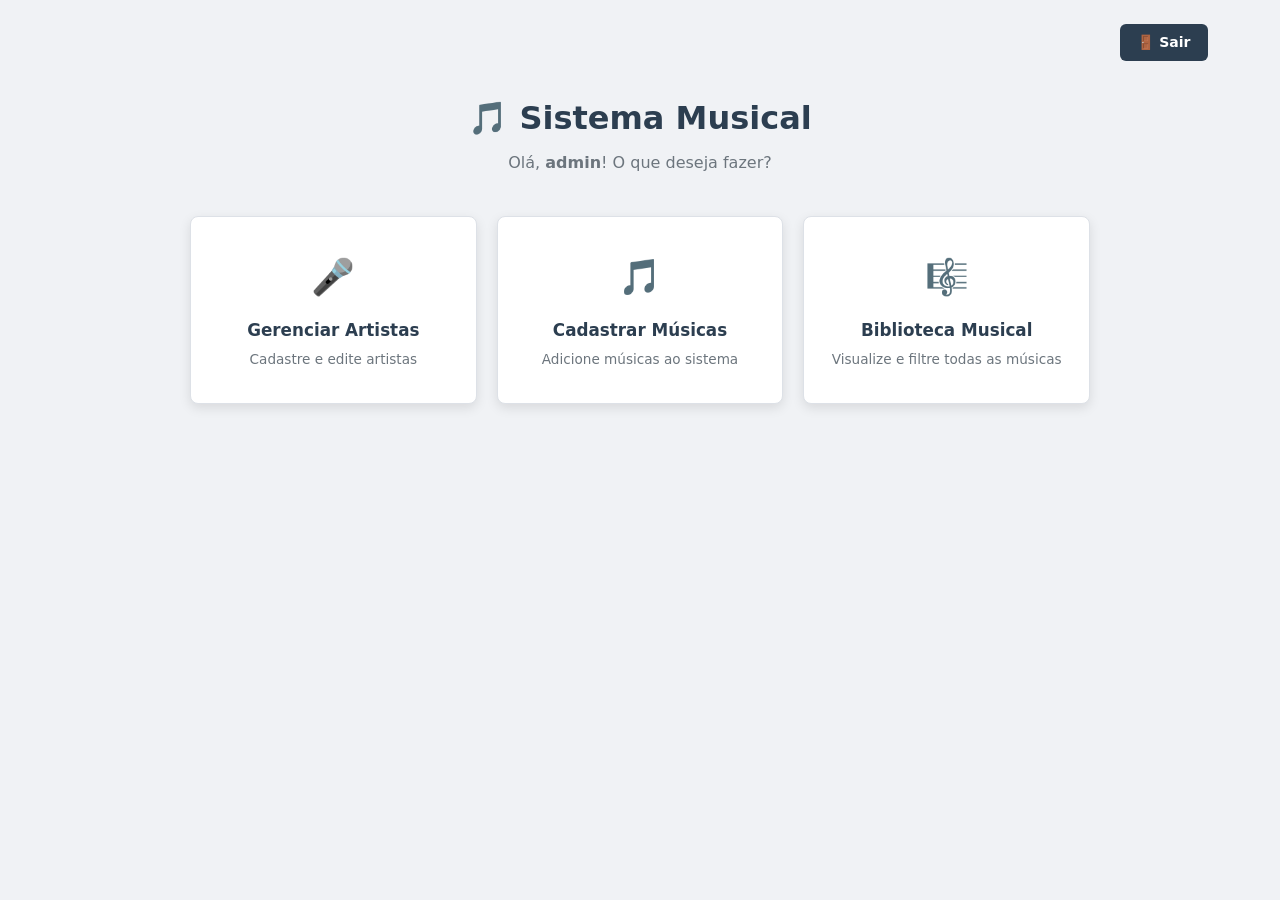
<file: index.html>
<!DOCTYPE html>
<html lang="pt-br">
<head>
    <!-- O head é igual ao do login: só muda o title. -->
    <meta charset="UTF-8">
    <meta name="viewport" content="width=device-width, initial-scale=1.0">
    <title>Menu Principal — Sistema Musical</title>
    <link rel="icon" href="data:image/svg+xml,<svg xmlns=%27http://www.w3.org/2000/svg%27 viewBox=%270 0 100 100%27><text y=%27.9em%27 font-size=%2790%27>🎵</text></svg>">
    <link rel="stylesheet" href="styles.css">
</head>
<body>
    <!-- container: caixa com largura máxima, centralizada. Usada em todas as telas, menos no login. -->
    <div class="container">
        <!-- topbar: barra de cima. O CSS (flex-end) joga o botão Sair para a direita. -->
        <div class="topbar">
            <!-- Um link (a) com cara de botão: a classe btn-back deixa ele escuro. -->
            <!-- Na Sprint 2 este link vai para logout.php, que encerra a sessão. -->
            <a href="login.html" class="btn-back">🚪 Sair</a>
        </div>
        <!-- page-header: as boas-vindas, centralizadas. -->
        <div class="page-header">
            <h1>🎵 Sistema Musical</h1>
            <!-- "admin" está fixo (dado inventado). Na Sprint 2 o PHP mostra o nome de quem entrou. -->
            <p>Olá, <strong>admin</strong>! O que deseja fazer?</p>
        </div>
        <!-- menu-grid: a grade dos 3 cards. O CSS usa display: grid para colocá-los lado a lado. -->
        <div class="menu-grid">
            <!-- Cada menu-card tem um link (a) que ocupa o card inteiro: clicar em qualquer parte leva à tela. -->
            <div class="menu-card">
                <a href="cadastro_artista.html">
                    <div class="menu-card-icon">🎤</div>
                    <!-- ícone grande -->
                    <div class="menu-card-title">Gerenciar Artistas</div>
                    <!-- título -->
                    <div class="menu-card-desc">Cadastre e edite artistas</div>
                    <!-- descrição -->
                </a>
            </div>
            <div class="menu-card">
                <a href="cadastro_musica.html">
                    <div class="menu-card-icon">🎵</div>
                    <div class="menu-card-title">Cadastrar Músicas</div>
                    <div class="menu-card-desc">Adicione músicas ao sistema</div>
                </a>
            </div>
            <div class="menu-card">
                <a href="listagem_musicas.html">
                    <div class="menu-card-icon">🎼</div>
                    <div class="menu-card-title">Biblioteca Musical</div>
                    <div class="menu-card-desc">Visualize e filtre todas as músicas</div>
                </a>
            </div>
        </div>
    </div>
</body>
</html>
</file>
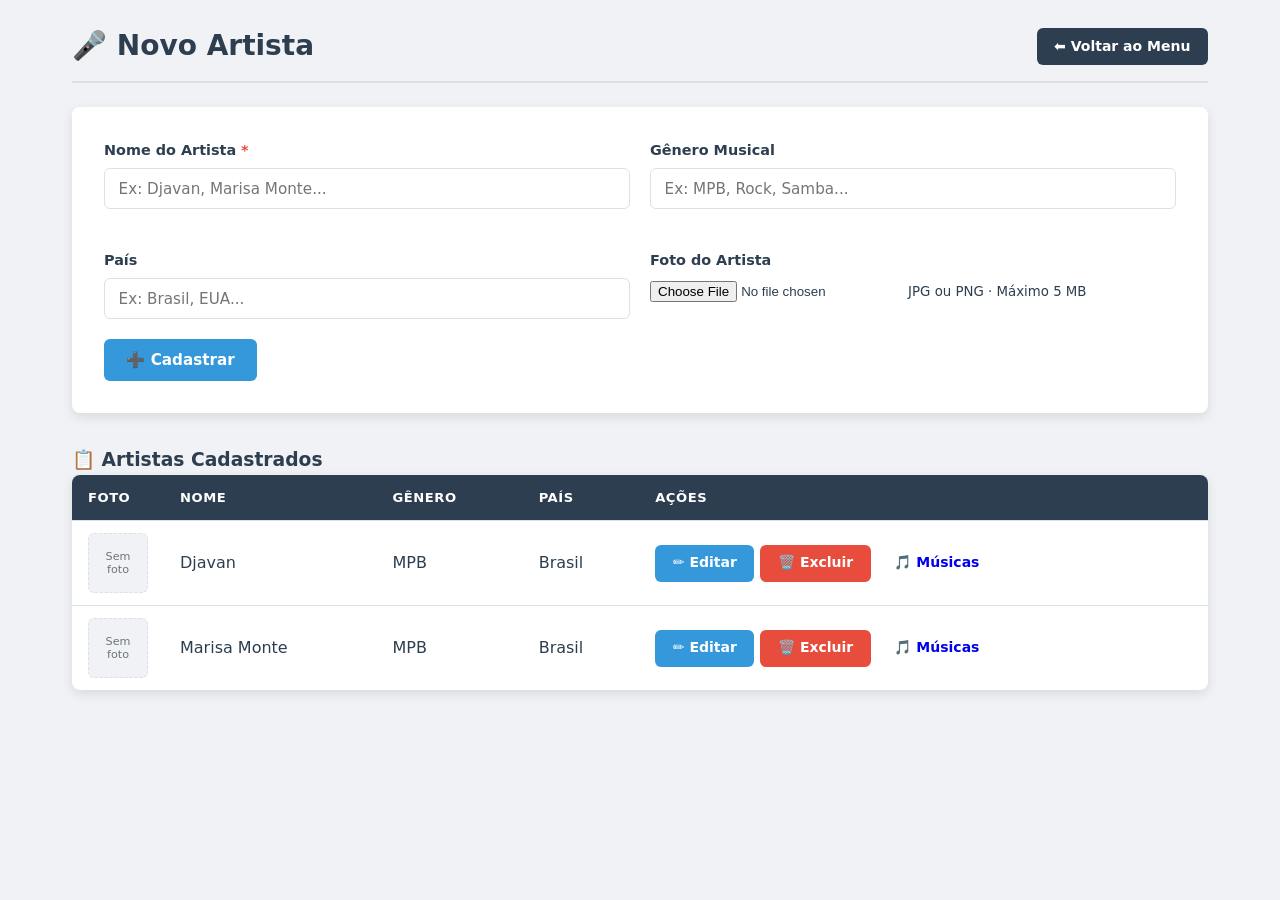
<file: cadastro_artista.html>
<!DOCTYPE html>
<html lang="pt-br">
<head>
    <meta charset="UTF-8">
    <meta name="viewport" content="width=device-width, initial-scale=1.0">
    <title>Novo Artista — Sistema Musical</title>
    <link rel="stylesheet" href="styles.css">
</head>
<body>

<div class="container">

    <div class="page-header-bar">
        <h2>🎤 Novo Artista</h2>
        <div class="header-actions">
            <a href="index.html" class="btn-back">⬅ Voltar ao Menu</a>
        </div>
    </div>

    <form method="post" action="#" enctype="multipart/form-data">

        <div class="form-grid">

            <div class="form-group">
                <label for="nome">Nome do Artista <span style="color:var(--red)">*</span></label>
                <input type="text" id="nome" name="nome"
                    required placeholder="Ex: Djavan, Marisa Monte...">
            </div>

            <div class="form-group">
                <label for="genero">Gênero Musical</label>
                <input type="text" id="genero" name="genero"
                    placeholder="Ex: MPB, Rock, Samba...">
            </div>

            <div class="form-group">
                <label for="pais">País</label>
                <input type="text" id="pais" name="pais"
                    placeholder="Ex: Brasil, EUA...">
            </div>

            <div class="form-group">
                <label for="imagem">Foto do Artista</label>
                <input type="file" id="imagem" name="imagem" accept="image/*">
                <small>JPG ou PNG · Máximo 5 MB</small>
            </div>

        </div>

        <div class="form-actions">
            <button type="submit" class="btn-primary">➕ Cadastrar</button>
        </div>

    </form>

    <h3>📋 Artistas Cadastrados</h3>

    <div class="table-container">
        <table>
            <thead>
                <tr>
                    <th class="col-foto">Foto</th>
                    <th>Nome</th>
                    <th>Gênero</th>
                    <th>País</th>
                    <th class="col-acoes">Ações</th>
                </tr>
            </thead>

            <tbody>
                <tr>
                    <td><div class="no-image">Sem<br>foto</div></td>
                    <td>Djavan</td>
                    <td>MPB</td>
                    <td>Brasil</td>
                    <td>
                        <div class="action-buttons">
                            <a href="#" class="btn-edit">✏️ Editar</a>
                            <a href="#" class="btn-delete">🗑️ Excluir</a>
                            <a href="cadastro_musica.html" class="btn-music">🎵 Músicas</a>
                        </div>
                    </td>
                </tr>

                <tr>
                    <td><div class="no-image">Sem<br>foto</div></td>
                    <td>Marisa Monte</td>
                    <td>MPB</td>
                    <td>Brasil</td>
                    <td>
                        <div class="action-buttons">
                            <a href="#" class="btn-edit">✏️ Editar</a>
                            <a href="#" class="btn-delete">🗑️ Excluir</a>
                            <a href="cadastro_musica.html" class="btn-music">🎵 Músicas</a>
                        </div>
                    </td>
                </tr>
            </tbody>
        </table>
    </div>

</div>

</body>
</html>
</file>
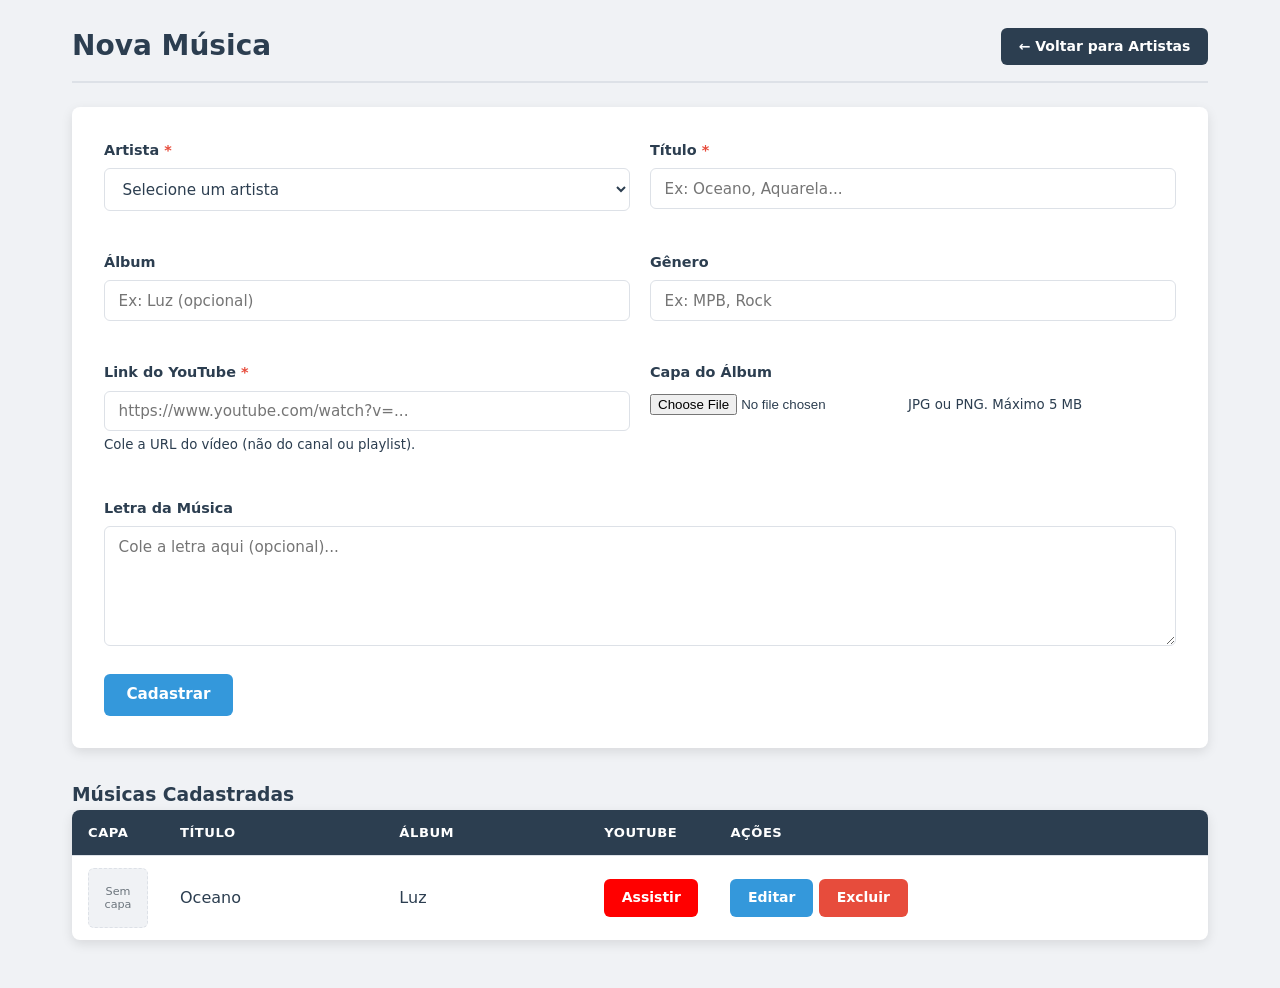
<file: cadastro_musica.html>
<!DOCTYPE html>
<html lang="pt-br">
<head>
    <meta charset="UTF-8">
    <meta name="viewport" content="width=device-width, initial-scale=1.0">
    <title>Nova Música Sistema Musical</title>
    <link rel="icon" href="data:image/svg+xml,<svg xmlns='http://www.w3.org/2000/svg' viewBox='0 0 100 100'><text y='.9em' font-size='90'>🎵</text></svg>">
    <link rel="stylesheet" href="styles.css">
</head>
<body>
    <div class="container">
        <!-- Aqui o botão volta para os ARTISTAS: chegamos nesta tela pelo botão verde "Músicas". -->
        <div class="page-header-bar">
            <h2>Nova Música</h2>
            <div class="header-actions">
                <a href="cadastro_artista.html" class="btn-back">← Voltar para Artistas</a>
            </div>
        </div>

        <!-- FORMULARIO DA MÚSICA (a "obra"). Igual ao do artista: post, enctype e form-grid. -->
        <form method="post" action="#" enctype="multipart/form-data">
            <div class="form-grid">
                <!-- Linha 1: Artista -->
                <div class="form-group">
                    <label for="artista_id">Artista <span style="color:var(--red)">*</span></label>
                    <!--
                    select required: a música PRECISA de um artista.
                    A 1ª opção tem value="" (vazio): se a pessoa não escolher, o required bloqueia.
                    value="1", "2": o código do artista. Na Sprint 2 é assim que o banco
                    liga a música ao artista dela (chave estrangeira artista_id).
                    -->
                    <select name="artista_id" id="artista_id" required>
                        <option value="">Selecione um artista</option>
                        <option value="1">Djavan</option>
                        <option value="2">Marisa Monte</option>
                    </select>
                </div>

                <div class="form-group">
                    <label for="titulo">Título <span style="color:var(--red)">*</span></label>
                    <input type="text" id="titulo" name="titulo" required placeholder="Ex: Oceano, Aquarela...">
                </div>

                <!-- Linha 2: Álbum e Gênero (opcionais) -->
                <div class="form-group">
                    <label for="album">Álbum</label>
                    <input type="text" id="album" name="album" placeholder="Ex: Luz (opcional)">
                </div>

                <div class="form-group">
                    <label for="genero">Gênero</label>
                    <input type="text" id="genero" name="genero" placeholder="Ex: MPB, Rock">
                </div>

                <!-- Linha 3: YouTube e Capa -->
                <div class="form-group">
                    <label for="youtube_link">Link do YouTube <span style="color:var(--red)">*</span></label>
                    <!-- type="url": o navegador confere se é um endereço de internet (http...) -->
                    <input type="url" id="youtube_link" name="youtube_link" required placeholder="https://www.youtube.com/watch?v=...">
                    <small>Cole a URL do vídeo (não do canal ou playlist).</small>
                </div>

                <div class="form-group">
                    <label for="imagem_capa">Capa do Álbum</label>
                    <!-- mesmo campo de foto do artista: só imagens. -->
                    <input type="file" id="imagem_capa" name="imagem_capa" accept="image/*">
                    <small>JPG ou PNG. Máximo 5 MB</small>
                </div>

                <!-- Linha 4: Letra. A classe "full" faz este campo ocupar as 2 colunas (grid-column: 1 / -1). -->
                <div class="form-group full">
                    <label for="letra">Letra da Música</label>
                    <!-- textarea: caixa de texto com várias linhas. Diferente do input, ela tem fechamento. -->
                    <textarea id="letra" name="letra" placeholder="Cole a letra aqui (opcional)..."></textarea>
                </div>
            </div><!-- fim .form-grid -->

            <div class="form-actions">
                <button type="submit" class="btn-primary">Cadastrar</button>
            </div>
        </form>

        <!-- TABELA DE MÚSICAS DO ARTISTA (dados fixos nesta fase) -->
        <h3>Músicas Cadastradas</h3>

        <div class="table-container">
            <table>
                <thead>
                    <tr>
                        <th class="col-capa">Capa</th>
                        <th>Título</th>
                        <th>Álbum</th>
                        <th class="col-youtube">YouTube</th>
                        <th class="col-acoes">Ações</th>
                    </tr>
                </thead>
                <tbody>
                    <tr>
                        <td><div class="no-image">Sem<br>capa</div></td>
                        <td>Oceano</td>
                        <td>Luz</td>
                        <!-- Abre o vídeo numa aba nova. -->
                        <td><a href="#" target="_blank" class="btn-youtube">Assistir</a></td>
                        <td>
                            <div class="action-buttons">
                                <a href="#" class="btn-edit">Editar</a>
                                <a href="#" class="btn-delete">Excluir</a>
                            </div>
                        </td>
                    </tr>
                </tbody>
            </table>
        </div>
    </div>
</body>
</html>
</file>
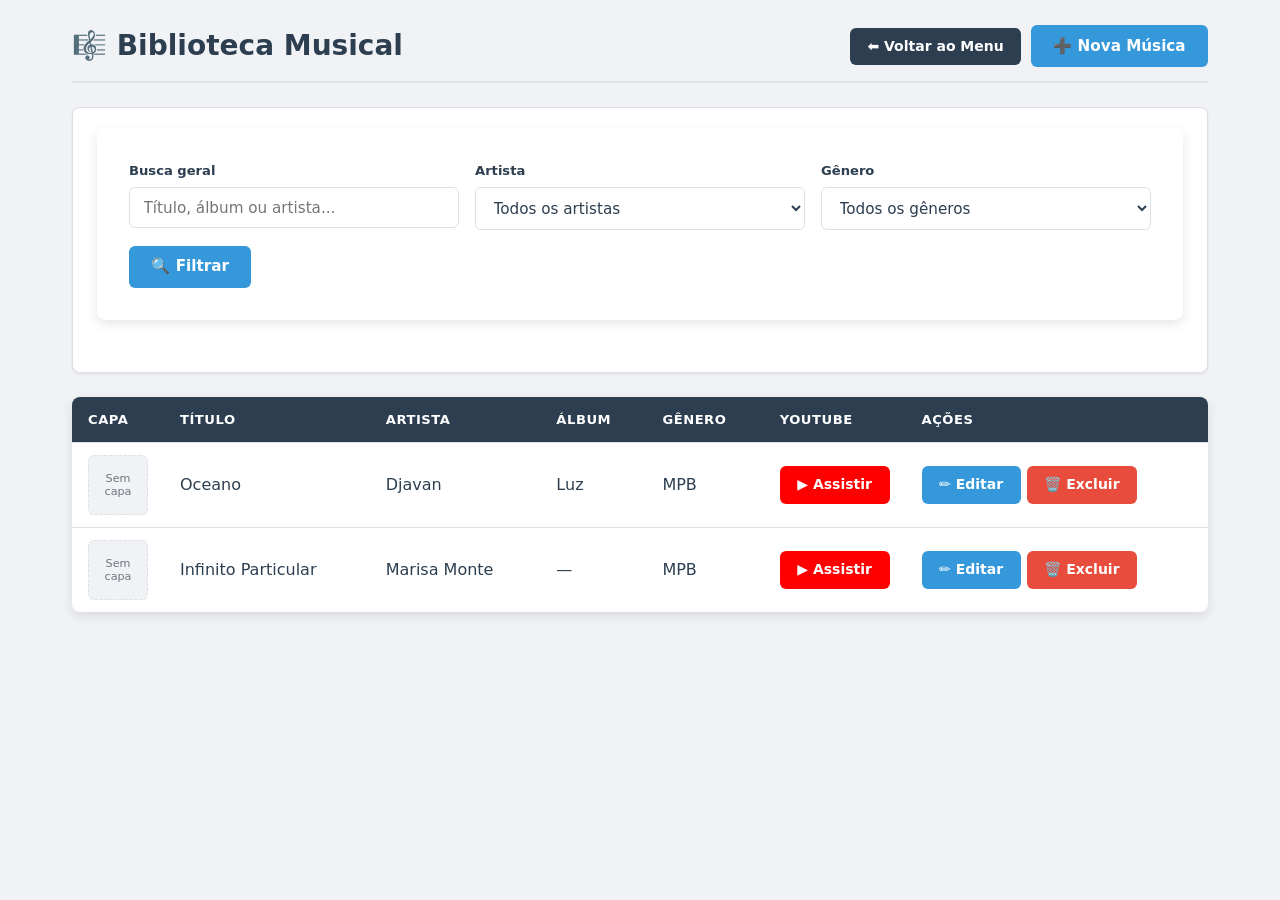
<file: listagem_musicas.html>
<!DOCTYPE html>
<html lang="pt-br">
<head>
    <meta charset="UTF-8">
    <meta name="viewport" content="width=device-width, initial-scale=1.0">
    <title>Biblioteca Musical — Sistema Musical</title>
    <link rel="icon" href="data:image/svg+xml,<svg xmlns=%27http://www.w3.org/2000/svg%27 viewBox=%270 0 100 100%27><text y=%27.9em%27 font-size=%2790%27>🎵</text></svg>">
    <link rel="stylesheet" href="styles.css">
</head>
<body>
    <div class="container">
        <!-- ========== CABEÇALHO DA PÁGINA ==========
             O CSS posiciona o título à esquerda e os botões à direita. -->
        <div class="page-header-bar">
            <h2>🎼 Biblioteca Musical</h2>
            <div class="header-actions">
                <a href="index.html" class="btn-back">
                    ⬅ Voltar ao Menu
                </a>
                <a href="cadastro_musica.html" class="btn-primary">
                    ➕ Nova Música
                </a>
            </div>
        </div>
        <!-- ========== FILTROS ==========
             Nesta fase, os filtros ainda não funcionam de verdade.
             Na Sprint 2, o PHP será responsável por filtrar os dados. -->
        <div class="filters">
            <form method="get" class="filter-form" action="#">
                <!-- Grupo dos três filtros. -->
                <div class="filter-group">
                    <!-- Filtro de busca geral. -->
                    <div class="filter-item">
                        <label for="busca">Busca geral</label>
                        <input
                            type="text"
                            name="busca"
                            id="busca"
                            placeholder="Título, álbum ou artista..."
                        >
                    </div>
                    <!-- Filtro de artista. -->
                    <div class="filter-item">
                        <label for="artista">Artista</label>
                        <select name="artista" id="artista">
                            <option value="">Todos os artistas</option>
                            <option value="1">Djavan</option>
                            <option value="2">Marisa Monte</option>
                        </select>
                    </div>
                    <!-- Filtro de gênero musical. -->
                    <div class="filter-item">
                        <label for="genero">Gênero</label>
                        <select name="genero" id="genero">
                            <option value="">Todos os gêneros</option>
                            <option value="MPB">MPB</option>
                        </select>
                    </div>
                </div>
                <!-- Botão para aplicar os filtros. -->
                <div class="filter-actions">
                    <button type="submit" class="btn-primary">
                        🔍 Filtrar
                    </button>
                </div>
            </form>
        </div>
        <!-- ========== TABELA DE MÚSICAS ========== -->
        <!-- table-container: caixa que envolve a tabela. -->
        <div class="table-container">
            <table>
                <!-- Cabeçalho da tabela. -->
                <thead>
                    <tr>
                        <th class="col-capa">Capa</th>
                        <th>Título</th>
                        <th>Artista</th>
                        <th>Álbum</th>
                        <th>Gênero</th>
                        <th class="col-youtube">YouTube</th>
                        <th class="col-acoes">Ações</th>
                    </tr>
                </thead> 
                <!-- Corpo da tabela com os dados de exemplo. -->
                <tbody>
                    <!-- Primeira música: Oceano. -->
                    <tr>
                        <td>
                            <div class="no-image">
                                Sem<br>capa
                            </div>
                        </td>
                        <td>Oceano</td>
                        <td>Djavan</td>
                        <td>Luz</td>
                        <td>MPB</td>
                        <td>
                            <a href="#" target="_blank" class="btn-youtube">
                                ▶ Assistir
                            </a>
                        </td>
                        <td>
                            <div class="action-buttons">
                                <a href="#" class="btn-edit">
                                    ✏️ Editar
                                </a>
                                <a href="#" class="btn-delete">
                                    🗑️ Excluir
                                </a>
                            </div>
                        </td>
                    </tr>
                    <!-- Segunda música: Infinito Particular. -->
                    <tr>
                        <td>
                            <div class="no-image">
                                Sem<br>capa
                            </div>
                        </td>
                        <td>Infinito Particular</td>
                        <td>Marisa Monte</td>
                        <td>—</td>
                        <td>MPB</td>
                        <td>
                            <a href="#" target="_blank" class="btn-youtube">
                                ▶ Assistir
                            </a>
                        </td>
                        <td>
                            <div class="action-buttons">
                                <a href="#" class="btn-edit">
                                    ✏️ Editar
                                </a>
                                <a href="#" class="btn-delete">
                                    🗑️ Excluir
                                </a>
                            </div>
                        </td>
                    </tr>
                </tbody>
            </table>
        </div>
    </div>
</body>
</html>
</file>
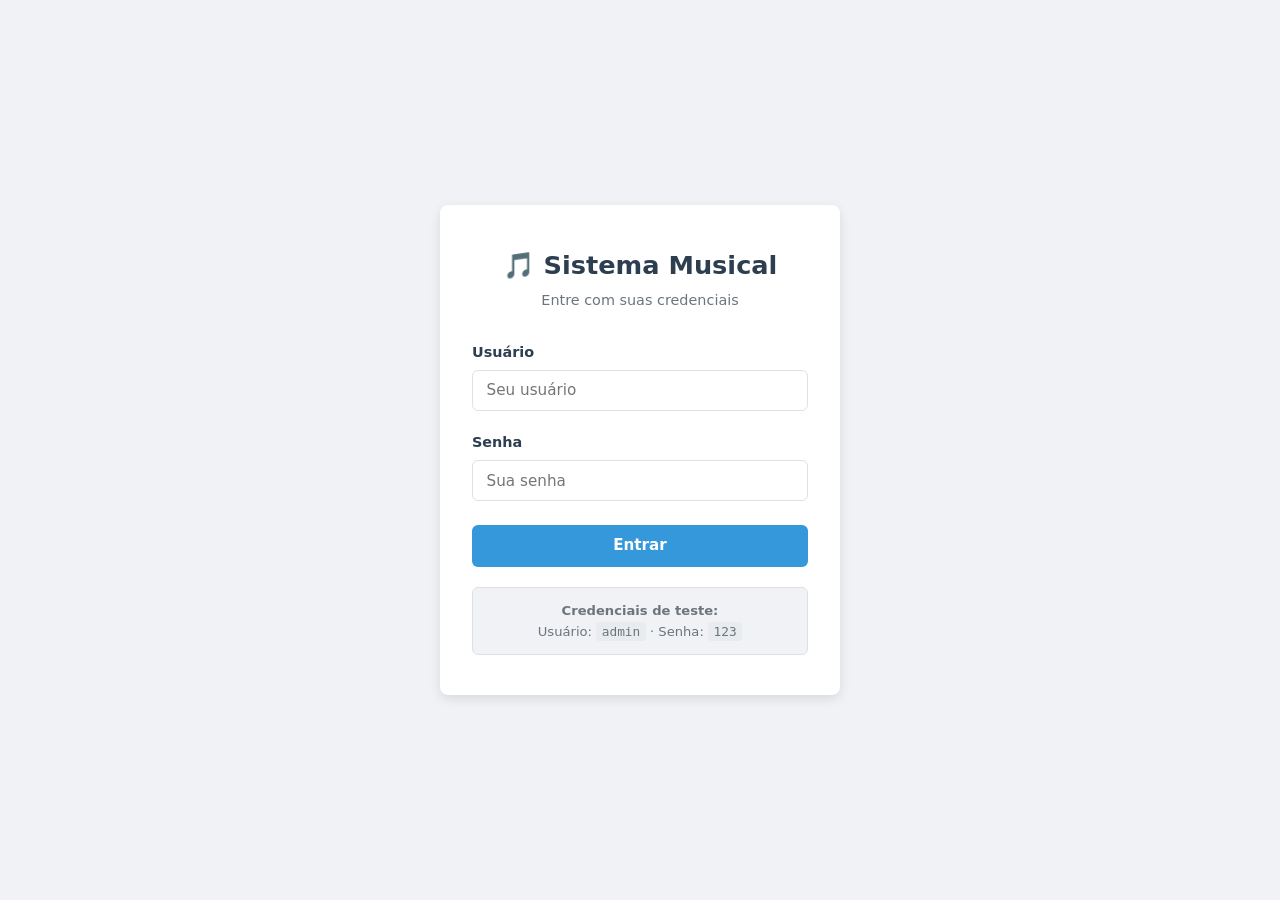
<file: login.html>
<!DOCTYPE html>
<!-- DOCTYPE: avisa ao navegador que esta página é HTML5. Sempre a 1ª linha. -->
<html lang="pt-br">
<!-- lang="pt-br": o conteúdo está em português. -->
<head>
    <!-- HEAD: configurações da página. Nada daqui aparece dentro da página. -->
    <meta charset="UTF-8">
    <!-- UTF-8: permite usar acentos (ç, ã, é). -->
    <meta name="viewport" content="width=device-width, initial-scale=1.0">
    <!-- viewport: faz a página se adaptar à tela do celular. -->
    <title>Login — Sistema Musical</title>
    <!-- title: o nome que aparece na aba do navegador. -->
    <link rel="icon" href="data:image/svg+xml,<svg xmlns=%27http://www.w3.org/2000/svg%27 viewBox=%270 0 100 100%27><text y=%27.9em%27 font-size=%2790%27>🎵</text></svg>">
    <!-- rel="icon": define o ícone da aba do navegador. -->
    <link rel="stylesheet" href="styles.css">
    <!-- Conecta o HTML ao arquivo CSS. -->
</head>
<!-- A classe login-page é usada no CSS para centralizar o cartão. -->
<body class="login-page">
    <!-- login-card: caixa que guarda todo o conteúdo do login. -->
    <div class="login-card">
        <!-- login-header: título e subtítulo. -->
        <div class="login-header">
            <h1>🎵 Sistema Musical</h1>
            <p>Entre com suas credenciais</p>
        </div>
        <!-- Formulário de login.
             method="post": envia os dados no corpo da requisição.
             action="#": ainda não envia os dados para um PHP. -->
        <form method="post" action="#">
            <!-- form-group: agrupa o rótulo e o campo de usuário. -->
            <div class="form-group">
                <label for="usuario">Usuário</label>
                <input
                    type="text"
                    id="usuario"
                    name="usuario"
                    required
                    autocomplete="username"
                    placeholder="Seu usuário"
                >
                <!-- type="text": campo de texto.
                     id: identifica o campo.
                     name: nome do dado recebido pelo PHP.
                     required: impede o envio vazio pelo navegador.
                     autocomplete: permite sugerir o usuário salvo.
                     placeholder: mostra uma dica dentro do campo. -->
            </div>
            <!-- Campo de senha. -->
            <div class="form-group">
                <label for="senha">Senha</label>
                <input
                    type="password"
                    id="senha"
                    name="senha"
                    required
                    autocomplete="current-password"
                    placeholder="Sua senha"
                >
                <!-- type="password": oculta os caracteres digitados. -->
            </div>
            <!-- Botão para enviar o formulário. -->
            <button type="submit" class="btn-primary">
                Entrar
            </button>
        </form>
        <!-- login-hint: exibe as credenciais de teste. -->
        <div class="login-hint">
            <strong>Credenciais de teste:</strong><br>
            Usuário: <code>admin</code>  · 
            Senha: <code>123</code>
            <!--  : espaço que não quebra a linha. -->
        </div>
    </div>
</body>
</html>
</file>
<file: styles.css>
/* =============================================
   SISTEMA MUSICAL: Folha de Estilos Principal
   =============================================
   Um único arquivo para todas as telas.
   Aula 1: base, formulário, botões, login e menu
   Aula 2: títulos, barra de título, cores dos botões,
           tabelas e filtros
   Aula 3: formulário em grade, campo de foto e
           botão de músicas
   Aula 4: url e textarea, campo "full", utilitários
           e celular
   ============================================= */


/* -----------------------------------------------
   1. VARIÁVEIS E RESET [AULA 1]
   ----------------------------------------------- */

:root {
    --primary: #2c3e50;
    --blue: #3498db;
    --blue-dark: #2980b9;
    --green: #27ae60;
    --red: #e74c3c;
    --red-dark: #c0392b;
    --bg: #f0f2f5;
    --surface: #ffffff;
    --border: #dde1e7;
    --text: #2c3e50;
    --text-muted: #6c757d;
    --shadow-sm: 0 1px 3px rgba(0, 0, 0, .08);
    --shadow-md: 0 4px 12px rgba(0, 0, 0, .10);
    --radius: 8px;
    --font: 'Segoe UI', system-ui, -apple-system, sans-serif;
}

/* Reset: remove as margens e os espaçamentos padrão. */
*, *::before, *::after {
    margin: 0;
    padding: 0;
    box-sizing: border-box;
}

/* Estilo geral da página. */
body {
    font-family: var(--font);
    background-color: var(--bg);
    color: var(--text);
    line-height: 1.6;
    min-height: 100vh;
}


/* -----------------------------------------------
   2. FORMULÁRIOS [AULA 1]
   ----------------------------------------------- */

form {
    background: var(--surface);
    padding: 2rem;
    border-radius: var(--radius);
    box-shadow: var(--shadow-md);
    margin-bottom: 2rem;
}

/* Espaçamento entre os grupos do formulário. */
.form-group {
    margin-bottom: 1.25rem;
}

/* Rótulos dos campos. */
label {
    display: block;
    margin-bottom: .4rem;
    font-size: .9rem;
    font-weight: 600;
    color: var(--primary);
}

/* Campos de texto, senha, área de texto e seleção. */
input[type="text"],
input[type="password"],
textarea,
select {
    width: 100%;
    padding: .65rem .85rem;
    border: 1.5px solid var(--border);
    border-radius: 6px;
    font-size: .95rem;
    font-family: var(--font);
    color: var(--text);
    background: var(--surface);
    transition: border-color .2s, box-shadow .2s;
}

/* Destaque ao selecionar um campo. */
input:focus,
textarea:focus,
select:focus {
    outline: none;
    border-color: var(--blue);
    box-shadow: 0 0 0 3px rgba(52, 152, 219, .15);
}


/* -----------------------------------------------
   3. BOTÕES [AULAS 1, 2 E 3]
   ----------------------------------------------- */

.btn-primary,
.btn-edit,
.btn-delete,
.btn-music,
.btn-back,
.btn-youtube {
    display: inline-flex;
    align-items: center;
    justify-content: center;
    gap: .35rem;
    padding: .55rem 1.1rem;
    border: none;
    border-radius: 6px;
    font-size: .875rem;
    font-weight: 600;
    font-family: var(--font);
    cursor: pointer;
    text-decoration: none;
    white-space: nowrap;
    transition: background-color .2s, transform .15s, box-shadow .2s;
    line-height: 1.4;
}

/* Botão principal. */
.btn-primary {
    padding: .65rem 1.4rem;
    font-size: .95rem;
    background: var(--blue);
    color: #fff;
}

.btn-primary:hover {
    background: var(--blue-dark);
    transform: translateY(-1px);
    box-shadow: var(--shadow-sm);
}

/* Botões Voltar e Sair. */
.btn-back {
    background: var(--primary);
    color: #fff;
}

.btn-back:hover {
    background: #1a252f;
}

/* Botões Editar e Excluir. */
.btn-edit {
    background: var(--blue);
    color: #fff;
}

.btn-edit:hover {
    background: var(--blue-dark);
}

.btn-delete {
    background: var(--red);
    color: #fff;
}

.btn-delete:hover {
    background: var(--red-dark);
}

/* Botão do YouTube. */
.btn-youtube {
    background: #ff0000;
    color: #fff;
}

.btn-youtube:hover {
    background: #cc0000;
}


/* -----------------------------------------------
   4. MENSAGENS [AULA 4]
   ----------------------------------------------- */

.message {
    display: flex;
    align-items: center;
    gap: .6rem;
    padding: .85rem 1.1rem;
    border-radius: 6px;
    margin-bottom: 1.25rem;
    font-size: .95rem;
    font-weight: 500;
}

.message.success {
    background: #d4edda;
    color: #155724;
    border: 1px solid #c3e6cb;
}

.message.error {
    background: #f8d7da;
    color: #721c24;
    border: 1px solid #f5c6cb;
}


/* -----------------------------------------------
   5. TELA DE LOGIN [AULA 1]
   ----------------------------------------------- */

/* Centraliza o cartão de login na tela. */
.login-page {
    display: flex;
    justify-content: center;
    align-items: center;
    min-height: 100vh;
    background: var(--bg);
    padding: 1rem;
}

/* Cartão principal do login. */
.login-card {
    background: var(--surface);
    padding: 2.5rem 2rem;
    border-radius: var(--radius);
    box-shadow: var(--shadow-md);
    width: 100%;
    max-width: 400px;
}

/* Remove o fundo e a sombra do formulário dentro do cartão. */
.login-card form {
    background: none;
    box-shadow: none;
    padding: 0;
    margin: 0;
}

/* Cabeçalho do login. */
.login-header {
    text-align: center;
    margin-bottom: 1.75rem;
}

.login-header h1 {
    font-size: 1.6rem;
    color: var(--primary);
    margin-bottom: .25rem;
}

.login-header p {
    color: var(--text-muted);
    font-size: .9rem;
}

/* Botão de login ocupa toda a largura. */
.login-card .btn-primary {
    width: 100%;
    margin-top: .25rem;
}

/* Caixa com as credenciais de teste. */
.login-hint {
    margin-top: 1.25rem;
    padding: .75rem 1rem;
    background: var(--bg);
    border-radius: 6px;
    text-align: center;
    font-size: .82rem;
    color: var(--text-muted);
    border: 1px solid var(--border);
}

.login-hint code {
    background: #e9ecef;
    padding: .1rem .35rem;
    border-radius: 3px;
    font-size: .8rem;
}


/* -----------------------------------------------
   6. LAYOUT BASE [AULA 1]
   ----------------------------------------------- */

.container {
    max-width: 1200px;
    margin: 0 auto;
    padding: 24px 32px;
}


/* -----------------------------------------------
   7. MENU PRINCIPAL [AULA 1]
   ----------------------------------------------- */

/* Posiciona o botão Sair à direita. */
.topbar {
    display: flex;
    justify-content: flex-end;
    margin-bottom: 2rem;
}

/* Cabeçalho das páginas. */
.page-header {
    text-align: center;
    margin-bottom: 2.5rem;
}

.page-header h1 {
    font-size: 2rem;
    color: var(--primary);
    margin-bottom: .35rem;
}

.page-header p {
    color: var(--text-muted);
    font-size: 1rem;
}

/* Grade dos cartões do menu. */
.menu-grid {
    display: grid;
    grid-template-columns: repeat(auto-fit, minmax(240px, 1fr));
    gap: 1.25rem;
    max-width: 900px;
    margin: 0 auto;
}

/* Cartões do menu. */
.menu-card {
    background: var(--surface);
    border-radius: var(--radius);
    box-shadow: var(--shadow-md);
    transition: transform .2s, box-shadow .2s;
    border: 1px solid var(--border);
}

.menu-card:hover {
    transform: translateY(-4px);
    box-shadow: 0 8px 20px rgba(0, 0, 0, .13);
}

/* Faz o link ocupar todo o cartão. */
.menu-card a {
    display: block;
    padding: 2rem 1.5rem;
    text-align: center;
    text-decoration: none;
    color: var(--text);
}

/* Ícone do cartão. */
.menu-card-icon {
    font-size: 2.2rem;
    margin-bottom: .75rem;
}

/* Título do cartão. */
.menu-card-title {
    font-size: 1.05rem;
    font-weight: 600;
    color: var(--primary);
    margin-bottom: .35rem;
}

/* Descrição do cartão. */
.menu-card-desc {
    font-size: .85rem;
    color: var(--text-muted);
}


/* -----------------------------------------------
   8. TIPOGRAFIA [AULA 2]
   ----------------------------------------------- */

h2 {
    font-size: 1.75rem;
    font-weight: 600;
    color: var(--primary);
    margin-bottom: 1.5rem;
    padding-bottom: .75rem;
    border-bottom: 2px solid var(--border);
}


/* -----------------------------------------------
   9. CABEÇALHO DE PÁGINA COM AÇÕES [AULA 2]
   ----------------------------------------------- */

.page-header-bar {
    display: flex;
    align-items: center;
    justify-content: space-between;
    gap: 1rem;
    margin-bottom: 1.5rem;
    padding-bottom: .75rem;
    border-bottom: 2px solid var(--border);
    flex-wrap: wrap;
}

/* Remove a linha inferior do h2 dentro da barra. */
.page-header-bar h2 {
    margin: 0;
    padding: 0;
    border: none;
    font-size: 1.75rem;
    font-weight: 600;
    color: var(--primary);
}

/* Organização dos botões do cabeçalho. */
.page-header-bar .header-actions {
    display: flex;
    gap: .6rem;
    flex-wrap: wrap;
    align-items: center;
}


/* -----------------------------------------------
   10. FORMULÁRIO EM GRADE [AULAS 3 E 4]
   ----------------------------------------------- */

.form-grid {
    display: grid;
    grid-template-columns: repeat(2, 1fr);
    gap: 1.25rem;
}

/* Campo full ocupa as duas colunas da grade. */
.form-grid .form-group.full {
    grid-column: 1 / -1;
}

/* Campos numéricos, URL e data. */
input[type="number"],
input[type="url"],
input[type="date"] {
    width: 100%;
    padding: .65rem .85rem;
    border: 1.5px solid var(--border);
    border-radius: 6px;
    font-size: .95rem;
    font-family: var(--font);
    color: var(--text);
    background: var(--surface);
    transition: border-color .2s, box-shadow .2s;
}

/* Caixa da letra da música. */
textarea {
    min-height: 120px;
    resize: vertical;
}


/* -----------------------------------------------
   11. TABELAS [AULA 2]
   ----------------------------------------------- */

/* Caixa que envolve a tabela. */
.table-container {
    background: var(--surface);
    border-radius: var(--radius);
    box-shadow: var(--shadow-md);
    overflow: hidden;
    margin-bottom: 1.5rem;
}

/* Junta as bordas das células. */
table {
    width: 100%;
    border-collapse: collapse;
}

/* Espaçamento e alinhamento das células. */
th,
td {
    padding: 12px 16px;
    text-align: left;
    vertical-align: middle;
    border-bottom: 1px solid var(--border);
}

/* Cabeçalho escuro com letras brancas. */
th {
    background: var(--primary);
    color: #fff;
    font-size: .82rem;
    font-weight: 600;
    letter-spacing: .04em;
    text-transform: uppercase;
    white-space: nowrap;
}

/* Remove a borda da última linha. */
tbody tr:last-child td {
    border-bottom: none;
}

/* Clareia a linha quando o mouse passa sobre ela. */
tbody tr:hover {
    background: #f8fafc;
}

/* Larguras das colunas menores. */
.col-foto,
.col-capa {
    width: 90px;
    white-space: nowrap;
}

.col-youtube {
    width: 110px;
    white-space: nowrap;
}

.col-acoes {
    white-space: nowrap;
}

/* Botões Editar e Excluir lado a lado. */
.action-buttons {
    display: flex;
    gap: 6px;
    align-items: center;
    flex-wrap: nowrap;
}

/* Miniatura da capa ou foto. */
.table-thumbnail {
    width: 60px;
    height: 60px;
    object-fit: cover;
    border-radius: 6px;
    display: block;
}

/* Espaço reservado para imagens inexistentes. */
.no-image {
    width: 60px;
    height: 60px;
    background: var(--bg);
    border: 1.5px dashed var(--border);
    border-radius: 6px;
    display: flex;
    align-items: center;
    justify-content: center;
    font-size: .7rem;
    color: var(--text-muted);
    text-align: center;
    line-height: 1.2;
}

/* Célula exibida quando nenhuma música é encontrada. */
td.empty-cell {
    text-align: center;
    color: var(--text-muted);
    padding: 2rem;
    font-size: .95rem;
}


/* -----------------------------------------------
   12. FILTROS [AULA 2]
   ----------------------------------------------- */

.filters {
    background: var(--surface);
    padding: 1.25rem 1.5rem;
    border-radius: var(--radius);
    box-shadow: var(--shadow-sm);
    margin-bottom: 1.5rem;
    border: 1px solid var(--border);
}

/* Filtros organizados lado a lado. */
.filter-group {
    display: flex;
    gap: 1rem;
    flex-wrap: wrap;
    margin-bottom: 1rem;
}

/* Cada filtro ocupa uma parte do espaço disponível. */
.filter-item {
    flex: 1;
    min-width: 180px;
}

/* Rótulos dos filtros. */
.filter-item label {
    font-size: .82rem;
}

/* Área dos botões de filtro. */
.filter-actions {
    display: flex;
    gap: .75rem;
    align-items: center;
}


/* -----------------------------------------------
   13. UTILITÁRIOS [AULA 4]
   ----------------------------------------------- */

.text-center {
    text-align: center;
}

.text-muted {
    color: var(--text-muted);
    font-size: .9rem;
}

.mt-1 { margin-top: .5rem; }
.mt-2 { margin-top: 1rem; }
.mt-3 { margin-top: 1.5rem; }

.mb-1 { margin-bottom: .5rem; }
.mb-2 { margin-bottom: 1rem; }
.mb-3 { margin-bottom: 1.5rem; }


/* -----------------------------------------------
   14. RESPONSIVIDADE [AULA 4]
   Celulares e tablets em pé.
   ----------------------------------------------- */

@media (max-width: 768px) {

    .container {
        padding: 16px;
    }

    h2 {
        font-size: 1.4rem;
    }

    form {
        padding: 1.25rem;
    }

    .form-grid {
        grid-template-columns: 1fr;
    }

    .filter-group {
        flex-direction: column;
        gap: .75rem;
    }

    .filter-item {
        min-width: 100%;
    }

    .table-container {
        overflow-x: auto;
    }

    table {
        min-width: 560px;
    }

    th,
    td {
        padding: 10px 12px;
        font-size: .85rem;
    }

    .table-thumbnail,
    .no-image {
        width: 48px;
        height: 48px;
    }

    .col-foto,
    .col-capa {
        width: 68px;
    }

    .action-buttons {
        flex-wrap: wrap;
        gap: 4px;
    }

    .btn-edit,
    .btn-delete,
    .btn-music,
    .btn-youtube {
        padding: .4rem .7rem;
        font-size: .78rem;
    }

    .menu-grid {
        grid-template-columns: 1fr;
    }
}
</file>
